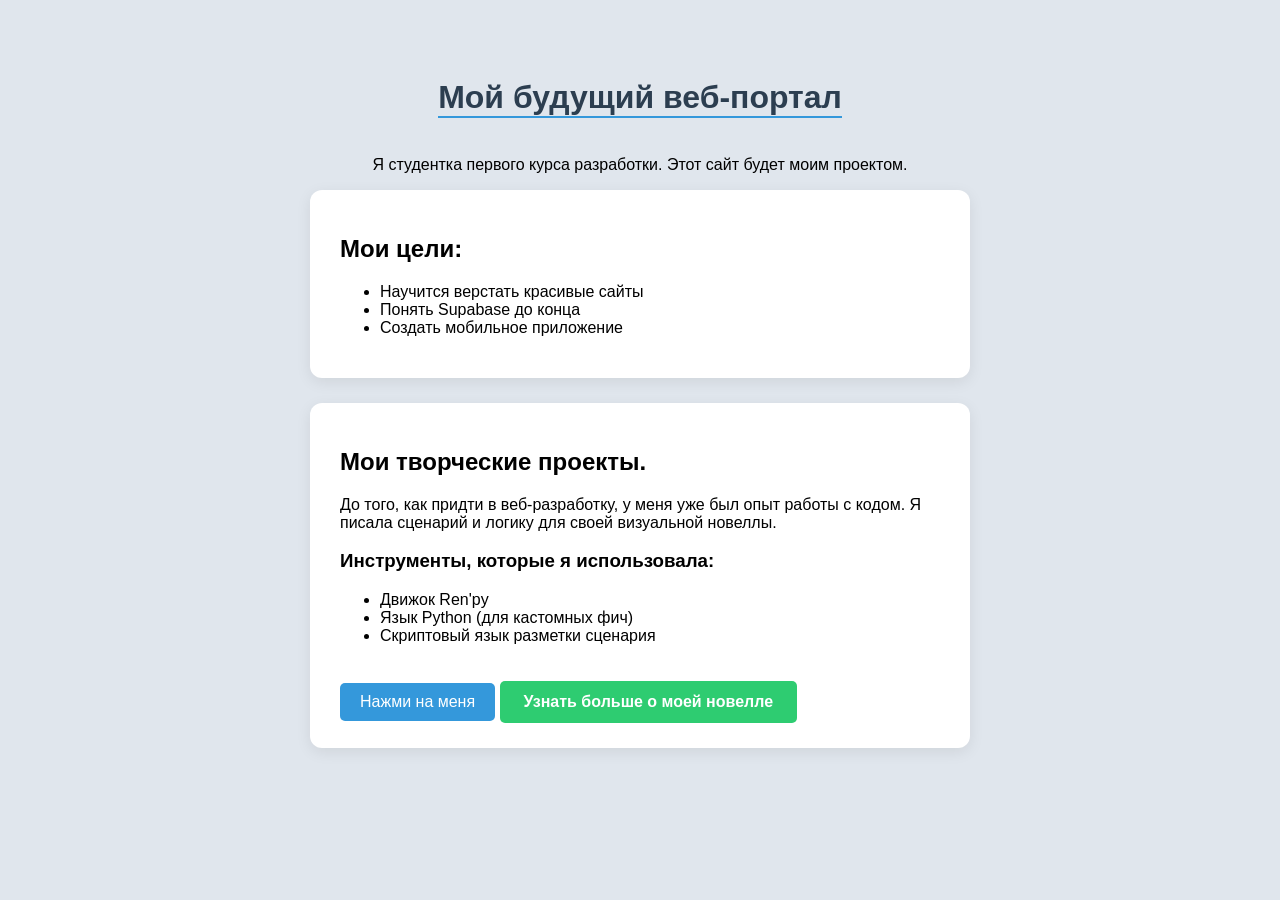
<file: index.html>
<!DOCTYPE html>
<html lang="ru">
<head>
    <link rel="stylesheet" href="style.css">
    <meta charset="UTF-8">
    <meta name="viewport" content="width=device-width, initial-scale=1.0">
    <title>Document</title>
</head>
<body>
    <h1>Мой будущий веб-портал</h1>
    <p>Я студентка первого курса разработки. Этот сайт будет моим проектом.</p>
<div class="card">
    <h2>Мои цели:</h2>
    <ul>
        <li>Научится верстать красивые сайты</li>
        <li>Понять Supabase до конца</li>
        <li>Создать мобильное приложение</li>
    </ul>
</div>

<div class="card">    
    <h2>Мои творческие проекты.</h2>
    <p>До того, как придти в веб-разработку, у меня уже был опыт работы с кодом. Я писала сценарий и логику для своей визуальной новеллы.</p>
    <h3>Инструменты, которые я использовала:</h3>
    <ul>
        <li>Движок Ren'py</li>
        <li>Язык Python (для кастомных фич)</li>
        <li>Скриптовый язык разметки сценария</li>
    </ul>
    <button onclik="alert('Ура! Код работает!')">Нажми на меня</button>
    <a href="novel.html">Узнать больше о моей новелле </a>
</div>
</body>
</html>
</file>
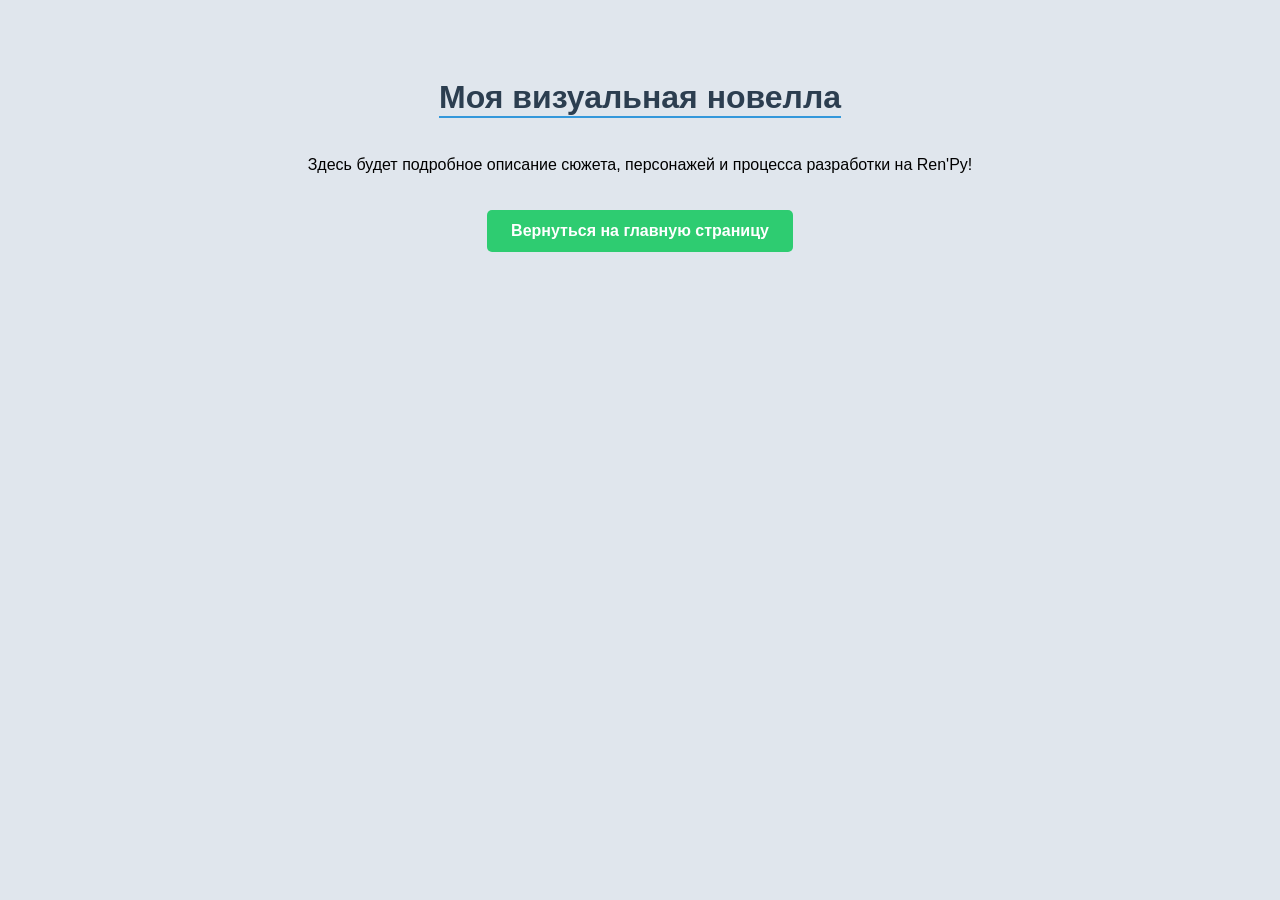
<file: novel.html>
<!DOCTYPE html>
<html lang="ru">
<head>
    <link rel="stylesheet" href="style.css">
    <meta charset="UTF-8">
    <meta name="viewport" content="width=device-width, initial-scale=1.0">
    <title>Document</title>
</head>
<body>
    <h1>Моя визуальная новелла</h1>
    <p>Здесь будет подробное описание сюжета, персонажей и процесса разработки на Ren'Py!</p>
    <a href="index.html">Вернуться на главную страницу</a>
</body>
</html>
</file>
<file: style.css>
body {
            background-color: #e0e6ed; /* Фон */
            font-family: 'Segoe UI' , Tahoma, Geneva, Verdana, sans-serif;
            display: flex;
            flex-direction: column;
            align-items: center;  /* Центрация */
            padding-top: 50px;
        }
        h1 {
            color: #2c3e50;
            border-bottom: 2px solid #3498db;
        }
        button {
            background-color: #3498db;
            color: white;
            border: none;
            padding: 10px 20px;
            border-radius: 5px;
            cursor: pointer;
            font-size: 16px;
        }
        button:hover {
            background-color: #2980b9; /* Цвет при наведении */
        }
        a {
            display: inline-block; /* Говорим бпаузеру, что ссылка ведет себя как полноценная коробка */
            background-color: #2ecc71; /* Цвет фона */
            color: rgb(255, 255, 255); /* Цвет текста */
            text-decoration: none; /* Убираем подчеркивание */

            /* Магия отступов */
            padding: 12px 24px; /* Внутренний отступ */
            margin-top: 20px; /* Отступ сверху */
            
            border-radius: 5px; /* Скругление углов */
            font-weight: bold; /* Жирный текст */

        }

        /* Эффект при наведении */
        a:hover {
            background-color: #27ae60; /* Темнее при наведении */
        }

.card {
    background-color: white; /* Белый фон для самой карточки */
    padding: 25px 30px;        /* Внутренние отступы внутри карточки */
    margin-bottom: 25px;        /* Отступ снизу между карточками */
    border-radius: 12px;       /* скругление углов */

    /* Мягкая тень для придания обьема */
    box-shadow: 0 4px 15px rgba(0, 0, 0, 0.08);

    width: 100%;           /* Ширина карточки */
    max-width: 600px;      /* но не больше */
}
</file>
